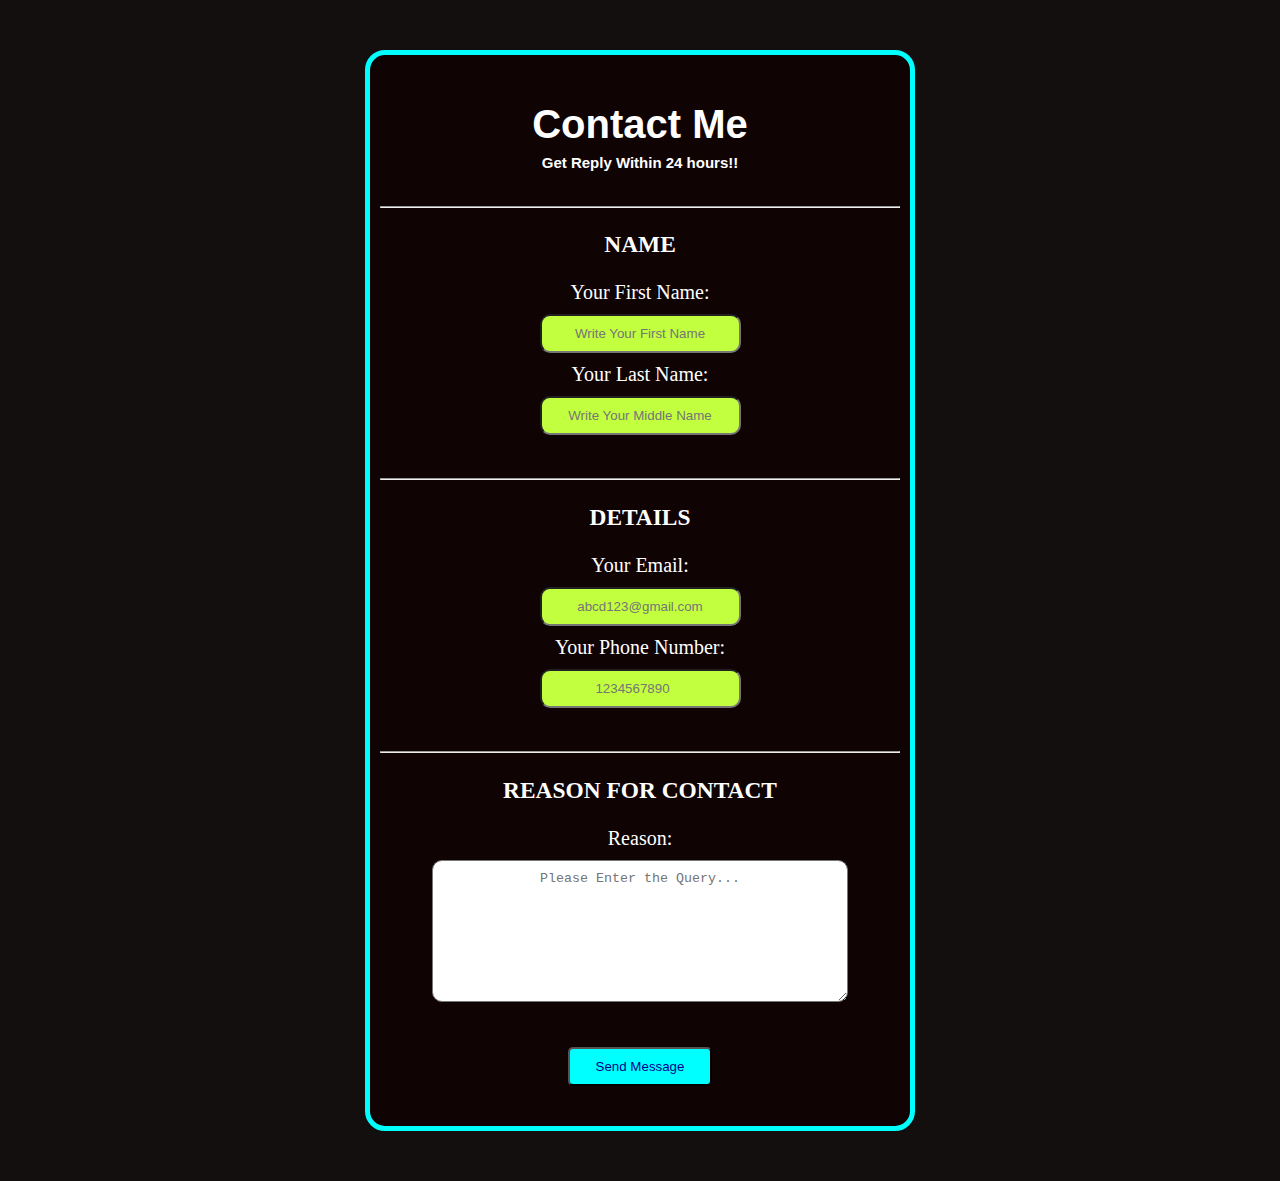
<file: index.html>
<!DOCTYPE html>
<html lang="en">
<head>
    <meta charset="UTF-8">
    <meta name="viewport" content="width=device-width, initial-scale=1.0">
    <title>Contact Form</title>
    <link rel="stylesheet" href="style.css">
</head>
<body>
    <form action="thankyou.html" method="get">
    <main class="container">

        <div>
                <div class="heading">
                <H1>
                    Contact Me
                </H1>
                <p class="sub-heading"><b>Get Reply Within 24 hours!!</b></p>
            </div>
            <hr>

        <div class="name">
            <h3>NAME </h3>
         Your First Name:  <br> <input type="text" name="name" id="name" required placeholder="Write Your First Name"><br>
         Your Last Name: <br><input type="text" name="name" id="name" required placeholder="Write Your Middle Name"><br>
        </div><br>
        <hr>
        <div class="details">
            <h3>DETAILS</h3>
            Your Email: <br><input type="email" placeholder="abcd123@gmail.com" required><br>
            Your Phone Number: <br><input type="number" name="number" id="number" placeholder="1234567890" required>
        </div><br>
        <hr>
        <div class="reason">
            <h3>
                REASON FOR CONTACT
            </h3>
            Reason: <br> <textarea rows="8" cols="60" placeholder="Please Enter the Query..." required></textarea>
        </div>

        <div class="mydiv">
            <input type="submit" value="Send Message">
        </div>
    </main>
    
</div>
</form>
</body>
</html>
</file>
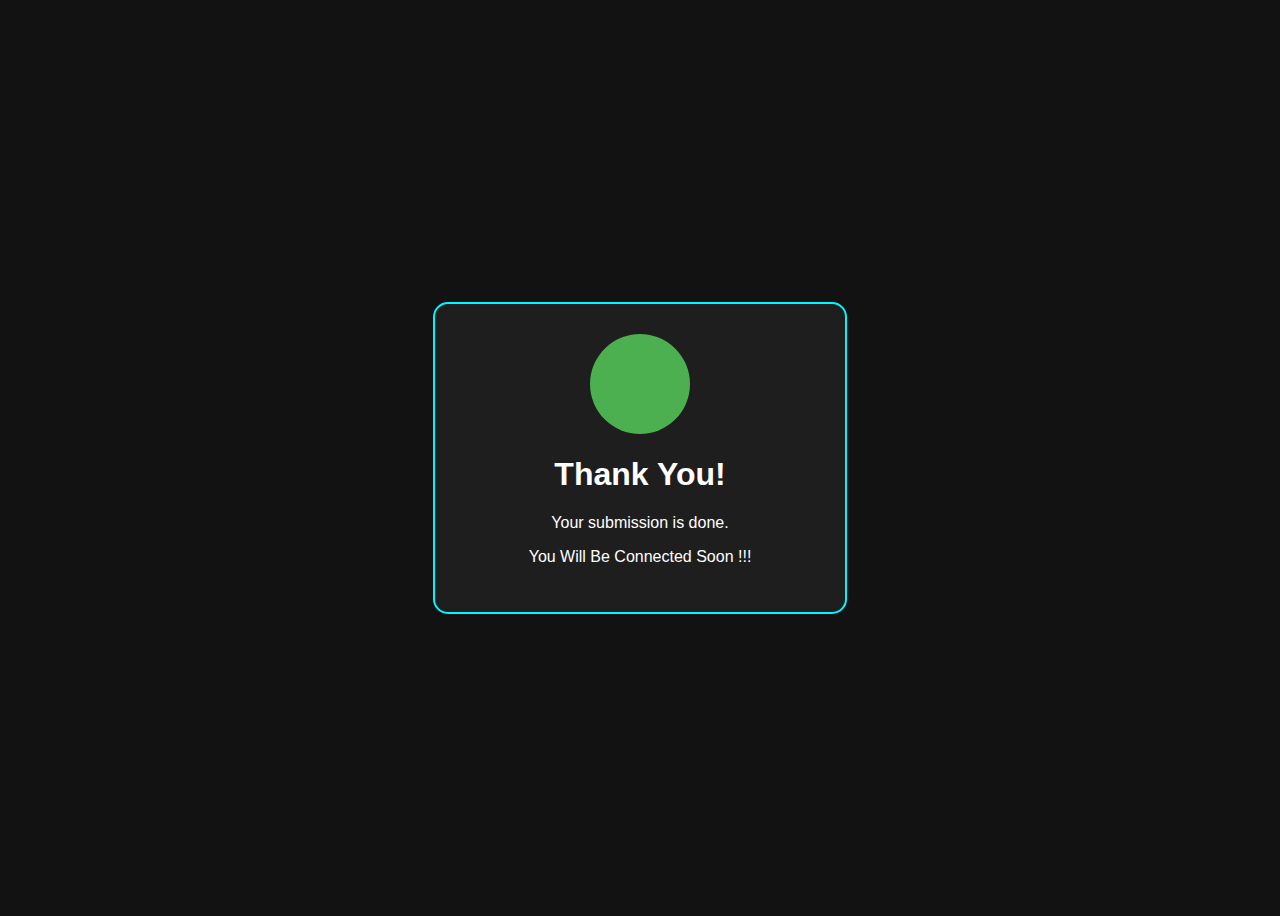
<file: thankyou.html>
<!DOCTYPE html>
<html lang="en">
<head>
<meta charset="UTF-8">
<meta name="viewport" content="width=device-width, initial-scale=1.0">
<title>Thank You</title>
<style>
body {
    background-color: #121212;
    color: white;
    font-family: Arial, sans-serif;
    display: flex;
    justify-content: center;
    align-items: center;
    height: 100vh;
}

.box {
    border: 2px solid #00f7ff;
    border-radius: 15px;
    padding: 30px;
    background-color: #1e1e1e;
    text-align: center;
    width: 350px;
}

/* Circle pop-up animation */
.circle {
    width: 100px;
    height: 100px;
    background-color: #4CAF50;
    border-radius: 50%;
    display: flex;
    justify-content: center;
    align-items: center;
    margin: 0 auto 20px;
    animation: pop 0.5s ease-out forwards;
}

.circle svg {
    width: 60px;
    height: 60px;
    stroke: white;
    stroke-width: 5;
    fill: none;
    stroke-linecap: round;
    stroke-linejoin: round;
    stroke-dasharray: 48;
    stroke-dashoffset: 48;
    animation: draw 0.5s ease-out forwards;
    animation-delay: 0.5s; /* Wait for circle pop */
}

/* Circle pop animation */
@keyframes pop {
    0% { transform: scale(0); }
    80% { transform: scale(1.1); }
    100% { transform: scale(1); }
}

/* Tick draw animation */
@keyframes draw {
    to { stroke-dashoffset: 0; }
}
</style>
</head>
<body>

<div class="box">
    <div class="circle">
        <svg viewBox="0 0 52 52">
            <path d="M14 27l7 7 17-17" />
        </svg>
    </div>
    <h1>Thank You!</h1>
    <p>Your submission is done.</p>
    <p>You Will Be Connected Soon  !!!</p>

</div>

</body>
</html>
</file>
<file: style.css>
*{
    box-sizing: border-box;
}

body{
    margin: 0 auto;
    padding: 0px;
    font-family: Georgia, 'Times New Roman', Times, serif;
    font-size: 20px;
    background-color: rgb(19, 15, 15);
}

.container{
    max-width: 550px;
    margin: 50px auto;          /* Center the box horizontally */
    padding: 10px;
    background-color: #0f0303;
    border: 5px solid rgb(0, 255, 255);
    border-radius: 20px;
}

.heading{
    text-align: center;
    font-family: Verdana, Geneva, Tahoma, sans-serif;
    color: white;
    padding: 10px 0;
}

.sub-heading {
    font-size: 15px;
    color: white;
    margin-top: -20px;
}


input[type="text"],
input[type="number"],
input[type="email"],
textarea{
    margin: 10px;
    padding: 10px;
    border-radius: 10px;
    text-align: center;
    background-color: #c2ff3f;
}

.name{
    text-align: center;
    color: white;
}

.details{
    text-align: center;
    color: white;
}

.reason{
    text-align: center;
    color: white;
}

.mydiv{
    text-align: center;
    padding: 20px;
}

input[type="submit"]{
    background-color: aqua;
    color: darkblue;
    width: 30%;
}

input[type="submit"]:hover{
    background-color: yellow;
}

textarea{
    width: 80%;
    background-color: rgb(255, 255, 255);
}

input[type="submit"]{
    padding: 10px 20px;
    border-radius: 5px;
    margin: 10px;
}
</file>
